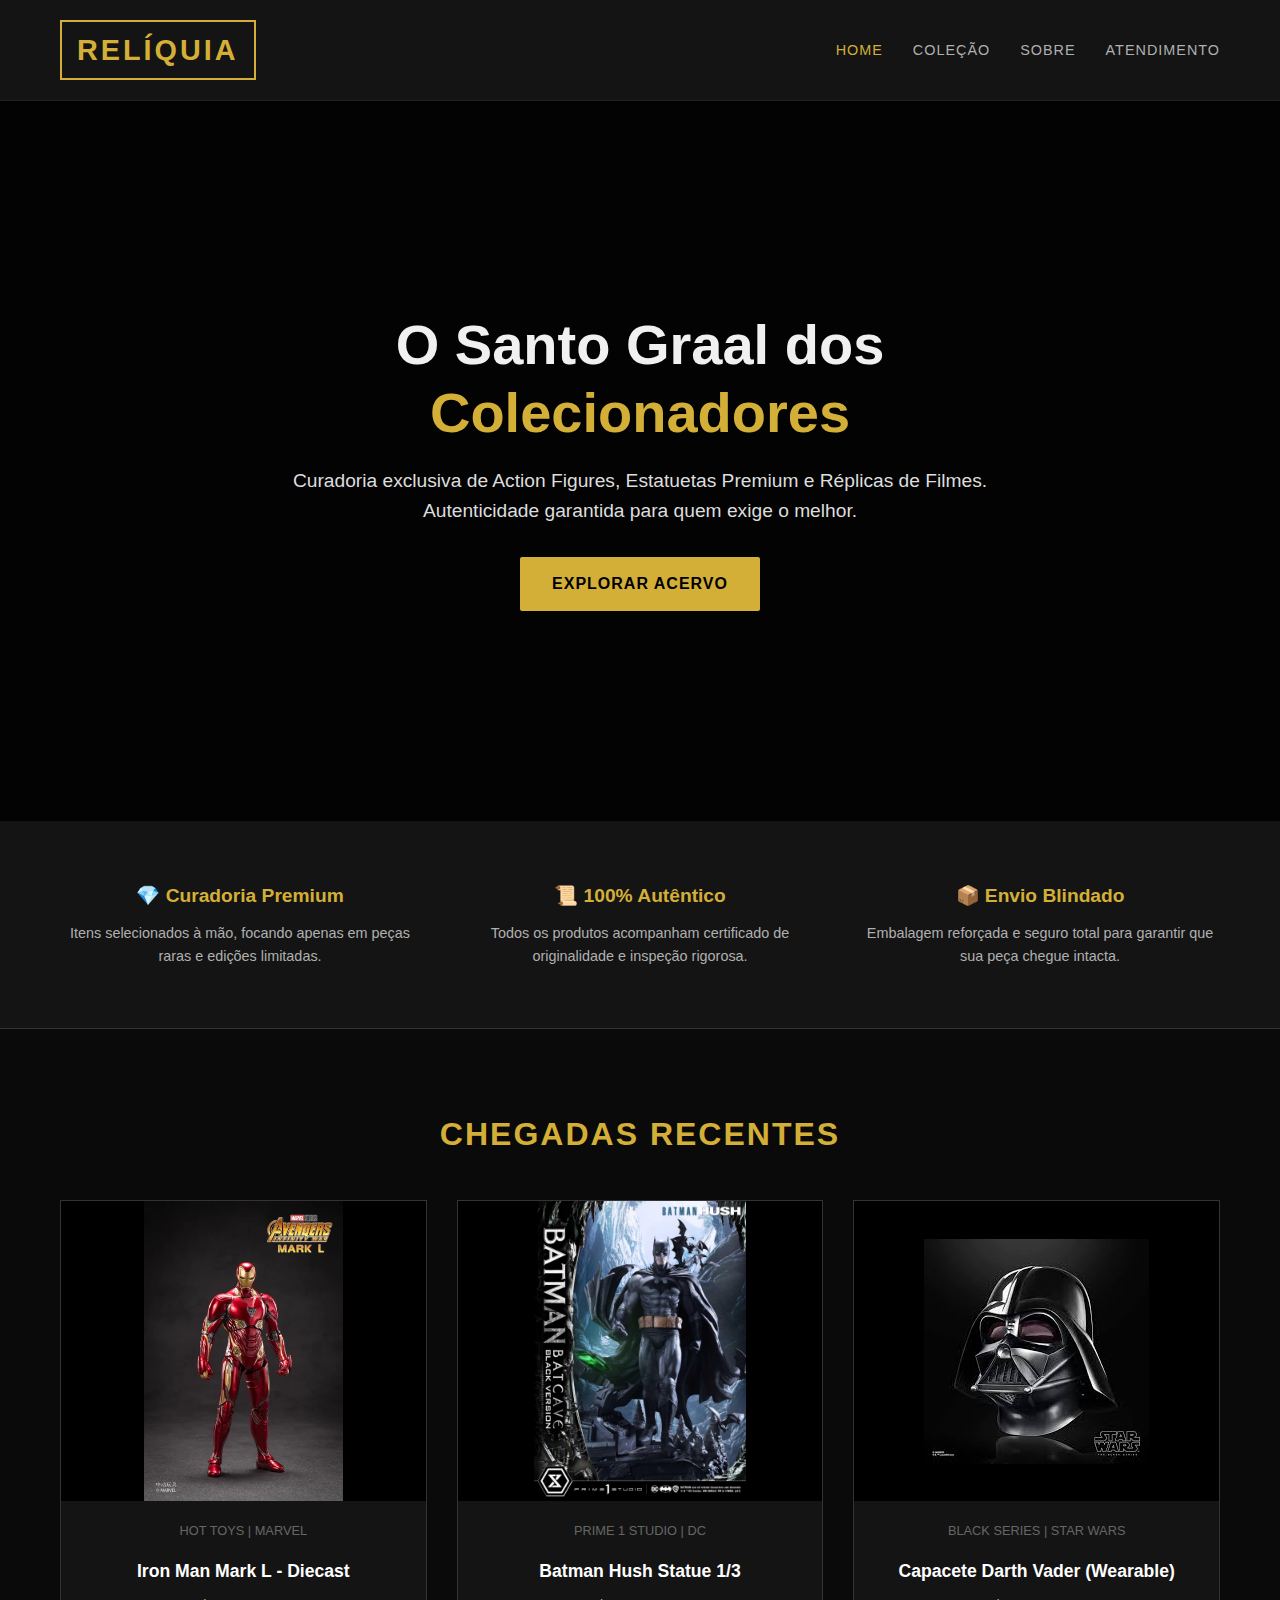
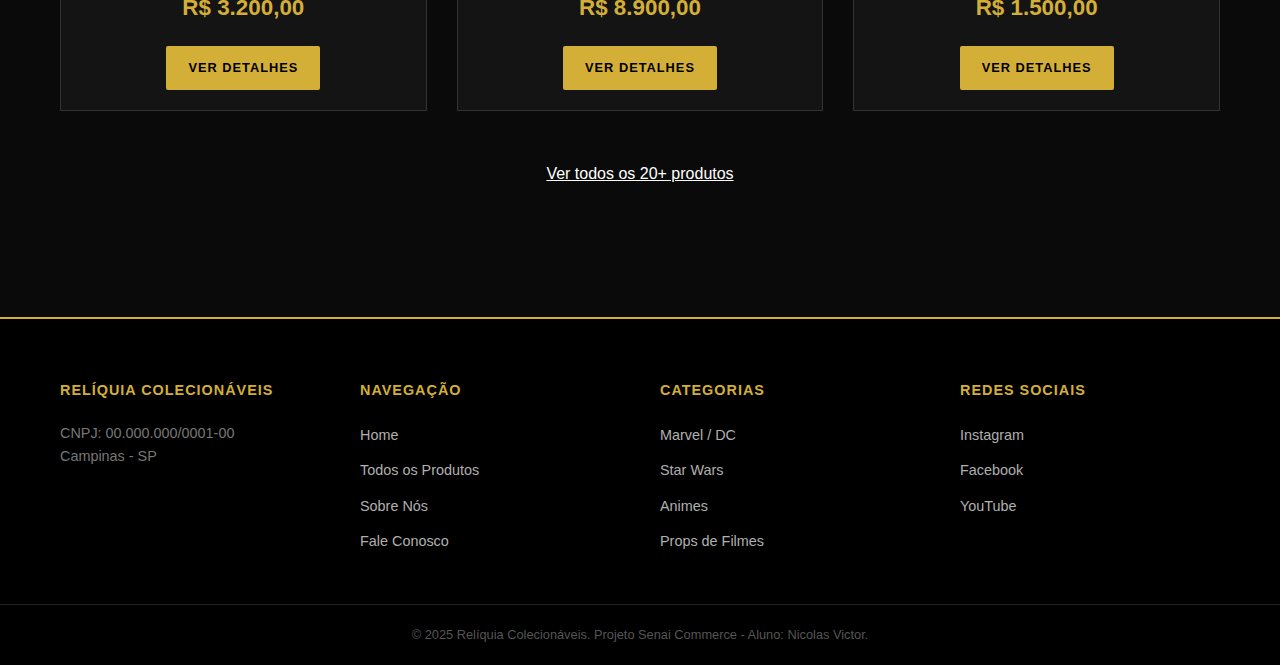
<file: index.html>
<!DOCTYPE html>
<html lang="pt-br">
<head>
    <meta charset="UTF-8">
    <meta name="viewport" content="width=device-width, initial-scale=1.0">
    <meta name="description" content="Relíquia Colecionáveis - A referência em itens raros.">
    <title>Home | Relíquia Colecionáveis</title>
    <link rel="shortcut icon" href="favicon/favicon.ico" type="image/x-icon">
    <link rel="stylesheet" href="style.css">
</head>
<body>
    <!-- Cabeçalho com Logo e Menu -->
    <header>
        <div class="container cabecalho-flex">
            <!-- Logo principal -->
            <a href="index.html" class="logo-site">RELÍQUIA</a>
            <nav role="navigation" aria-label="Menu Principal">
                <ul>
                    <!-- "ativo" destaca a página atual -->
                    <li><a href="index.html" class="ativo">Home</a></li>
                    <li><a href="produtos.html">Coleção</a></li>
                    <li><a href="sobre.html">Sobre</a></li>
                    <li><a href="contato.html">Atendimento</a></li>
                </ul>
            </nav>
        </div>
    </header>

    <main>
        <!-- Banner Principal -->
        <section class="banner-principal">
            <div class="container">
                <h1>O Santo Graal dos <br><span>Colecionadores</span></h1>
                <p>Curadoria exclusiva de Action Figures, Estatuetas Premium e Réplicas de Filmes. Autenticidade garantida para quem exige o melhor.</p>
                <!-- Botão que leva para a página de produtos -->
                <a href="produtos.html" class="botaozinho">Explorar Acervo</a>
            </div>
        </section>
        
        <!-- Seção de Diferenciais (Credibilidade) -->
        <section class="secao-diferenciais">
            <div class="container grid-vantagens">
                <article class="item-vantagem">
                    <h3>💎 Curadoria Premium</h3>
                    <p>Itens selecionados à mão, focando apenas em peças raras e edições limitadas.</p>
                </article>
                <article class="item-vantagem">
                    <h3>📜 100% Autêntico</h3>
                    <p>Todos os produtos acompanham certificado de originalidade e inspeção rigorosa.</p>
                </article>
                <article class="item-vantagem">
                    <h3>📦 Envio Blindado</h3>
                    <p>Embalagem reforçada e seguro total para garantir que sua peça chegue intacta.</p>
                </article>
            </div>
        </section>
        
        <!-- Vitrine de Destaques (3 produtos) -->
        <section class="vitrine-produtos">
            <div class="container">
                <h2 class="titulo-secao">Chegadas Recentes</h2>
                
                <div class="grid-produtos">
                    <!-- Produto 1 -->
                    <article class="cartaozinho">
                        <div class="moldura-img">
                            <img src="imagens/262500591_4653522794737935_1550938430568461141_n_90337c13-0ffe-43fa-aa54-3c0ad8f71fd6.webp" alt="Iron Man Mark L">
                        </div>
                        <div class="detalhes-card">
                            <span class="categoria-tag">Hot Toys | Marvel</span>
                            <h3>Iron Man Mark L - Diecast</h3>
                            <span class="precinho">R$ 3.200,00</span>
                            <a href="produto-detalhe.html" class="botaozinho" style="font-size: 0.8rem; padding: 10px 20px;">Ver Detalhes</a>
                        </div>
                    </article>

                    <!-- Produto 2 -->
                    <article class="cartaozinho">
                        <div class="moldura-img">
                             <img src="imagens/mmdcbh-05bl_a01-2_1.jpg" alt="Batman Hush Statue 1/3">
                        </div>
                        <div class="detalhes-card">
                            <span class="categoria-tag">Prime 1 Studio | DC</span>
                            <h3>Batman Hush Statue 1/3</h3>
                            <span class="precinho">R$ 8.900,00</span>
                            <a href="produto-detalhe.html" class="botaozinho" style="font-size: 0.8rem; padding: 10px 20px;">Ver Detalhes</a>
                        </div>
                    </article>

                    <!-- Produto 3 -->
                    <article class="cartaozinho">
                        <div class="moldura-img">
                             <img src="imagens/download.jfif" alt="Darth Vader Helmet">
                        </div>
                        <div class="detalhes-card">
                            <span class="categoria-tag">Black Series | Star Wars</span>
                            <h3>Capacete Darth Vader (Wearable)</h3>
                            <span class="precinho">R$ 1.500,00</span>
                            <a href="produto-detalhe.html" class="botaozinho" style="font-size: 0.8rem; padding: 10px 20px;">Ver Detalhes</a>
                        </div>
                    </article>
                </div>
                
                <!-- Link para ver mais produtos -->
                <div style="text-align: center; margin-top: 50px;">
                    <a href="produtos.html" style="color: #fff; text-decoration: underline;">Ver todos os 20+ produtos</a>
                </div>
            </div>
        </section>
    </main>
    
    <!-- Rodapé  -->
    <footer>
        <div class="container grid-rodape">
            <div class="coluna-rodape">
                <h4>Relíquia Colecionáveis</h4>
                <p style="color: #777; font-size: 0.9rem;">
                    CNPJ: 00.000.000/0001-00<br>Campinas - SP
                </p>
            </div>
            
            <div class="coluna-rodape">
                <h4>Navegação</h4>
                <ul>
                    <li><a href="index.html">Home</a></li>
                    <li><a href="produtos.html">Todos os Produtos</a></li>
                    <li><a href="sobre.html">Sobre Nós</a></li>
                    <li><a href="contato.html">Fale Conosco</a></li>
                </ul>
            </div>

            <div class="coluna-rodape">
                <h4>Categorias</h4>
                <ul>
                    <li><a href="#">Marvel / DC</a></li>
                    <li><a href="#">Star Wars</a></li>
                    <li><a href="#">Animes</a></li>
                    <li><a href="#">Props de Filmes</a></li>
                </ul>
            </div>

            <div class="coluna-rodape">
                <h4>Redes Sociais</h4>
                <ul>
                    <li><a href="#">Instagram</a></li>
                    <li><a href="#">Facebook</a></li>
                    <li><a href="#">YouTube</a></li>
                </ul>
            </div>
        </div>

        <!-- Copyright -->
        <div class="copy-final">
            <p>&copy; 2025 Relíquia Colecionáveis. Projeto Senai Commerce - Aluno: Nicolas Victor.</p>
        </div>
    </footer>

</body>
</html>
</file>
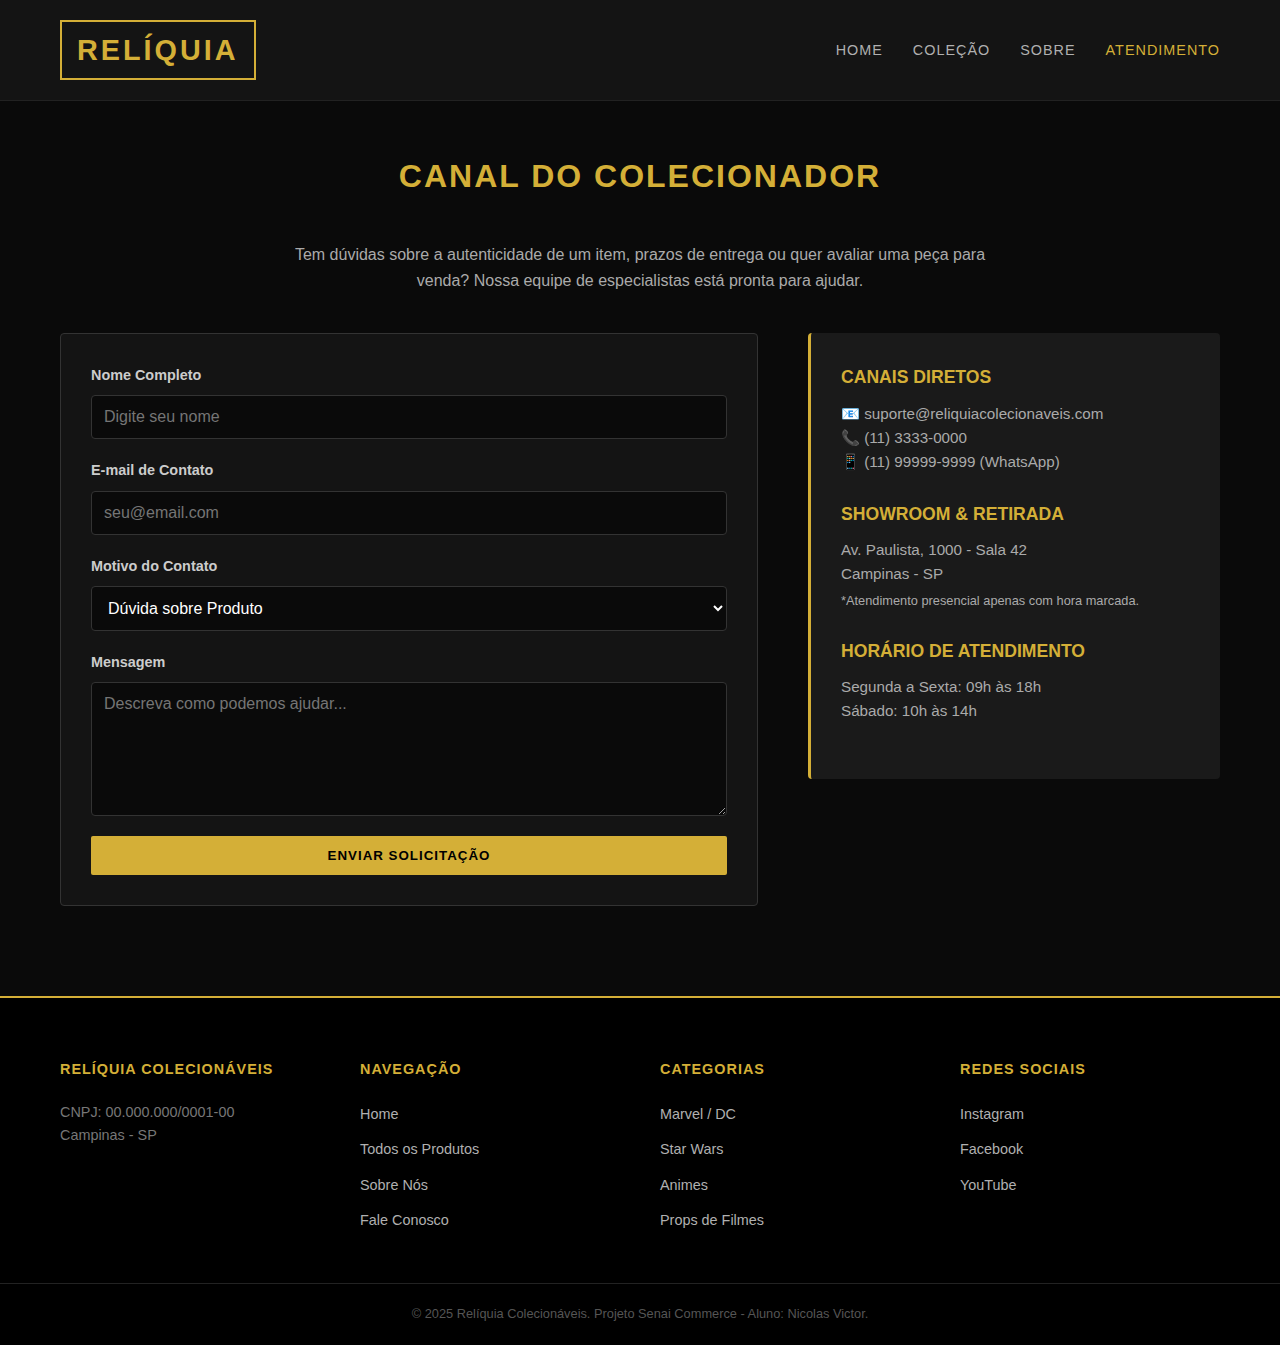
<file: contato.html>
<!DOCTYPE html>
<html lang="pt-br">
<head>
    <meta charset="UTF-8">
    <meta name="viewport" content="width=device-width, initial-scale=1.0">
    <meta name="description" content="Entre em contato com a Relíquia Colecionáveis.">
    <title>Atendimento | Relíquia Colecionáveis</title>
    <link rel="shortcut icon" href="favicon/favicon.ico" type="image/x-icon">
    <link rel="stylesheet" href="style.css">
</head>
<body>

    <header>
        <div class="container cabecalho-flex">
            <a href="index.html" class="logo-site">RELÍQUIA</a>
            <nav role="navigation" aria-label="Menu Principal">
                <ul>
                    <li><a href="index.html">Home</a></li>
                    <li><a href="produtos.html">Coleção</a></li>
                    <li><a href="sobre.html">Sobre</a></li>
                    <li><a href="contato.html" class="ativo">Atendimento</a></li>
                </ul>
            </nav>
        </div>
    </header>

    <main>
        <section class="container">
            <h1 class="titulo-secao" style="margin-top: 50px;">Canal do Colecionador</h1>
            <p style="text-align: center; color: #aaa; max-width: 700px; margin: 0 auto;">
                Tem dúvidas sobre a autenticidade de um item, prazos de entrega ou quer avaliar uma peça para venda? Nossa equipe de especialistas está pronta para ajudar.
            </p>

            <div class="layout-contato">
                 
                <!-- Coluna do Formulário de Contato -->
                <div class="area-form">
                <!-- Method="post" é usado para enviar dados de formulário -->
                    <form action="#" method="post" class="form-principal">
                        <!-- Campo Nome -->
                        <div class="campo-form">
                            <label for="nome">Nome Completo</label>
                            <input type="text" id="nome" name="nome" placeholder="Digite seu nome" required>
                        </div>
                        <!-- Campo Email -->
                        <div class="campo-form">
                            <label for="email">E-mail de Contato</label>
                            <input type="email" id="email" name="email" placeholder="seu@email.com" required>
                        </div>
                        <!-- Campo Seleção de Assunto -->
                        <div class="campo-form">
                            <label for="assunto">Motivo do Contato</label>
                            <select id="assunto" name="assunto">
                                <option value="duvida">Dúvida sobre Produto</option>
                                <option value="pedido">Status do Pedido</option>
                                <option value="venda">Quero Vender (Avaliação)</option>
                                <option value="outro">Outros Assuntos</option>
                            </select>
                        </div>
                        <!-- Campo Mensagem -->
                        <div class="campo-form">
                            <label for="mensagem">Mensagem</label>
                            <textarea id="mensagem" name="mensagem" rows="6" placeholder="Descreva como podemos ajudar..." required></textarea>
                        </div>
                        <!-- Botão de Enviar -->
                        <button type="submit" class="botaozinho" style="width: 100%; border: none;">Enviar Solicitação</button>
                    </form>
                </div>
                <!-- Barra Lateral com Informações de Contato -->
                <aside class="barra-lateral">
                    <div class="box-info">
                        <h3>Canais Diretos</h3>
                        <p>📧 suporte@reliquiacolecionaveis.com</p>
                        <p>📞 (11) 3333-0000</p>
                        <p>📱 (11) 99999-9999 (WhatsApp)</p>
                    </div>

                    <div class="box-info">
                        <h3>Showroom & Retirada</h3>
                        <p>Av. Paulista, 1000 - Sala 42<br>Campinas - SP</p>
                        <p style="font-size: 0.8rem; margin-top: 5px;">*Atendimento presencial apenas com hora marcada.</p>
                    </div>

                    <div class="box-info">
                        <h3>Horário de Atendimento</h3>
                        <p>Segunda a Sexta: 09h às 18h</p>
                        <p>Sábado: 10h às 14h</p>
                    </div>
                </aside>

            </div>
        </section>
    </main>

    <footer>
        <div class="container grid-rodape">
            <div class="coluna-rodape">
                <h4>Relíquia Colecionáveis</h4>
                <p style="color: #777; font-size: 0.9rem;">
                    CNPJ: 00.000.000/0001-00<br>Campinas - SP
                </p>
            </div>
            
            <div class="coluna-rodape">
                <h4>Navegação</h4>
                <ul>
                    <li><a href="index.html">Home</a></li>
                    <li><a href="produtos.html">Todos os Produtos</a></li>
                    <li><a href="sobre.html">Sobre Nós</a></li>
                    <li><a href="contato.html">Fale Conosco</a></li>
                </ul>
            </div>

            <div class="coluna-rodape">
                <h4>Categorias</h4>
                <ul>
                    <li><a href="#">Marvel / DC</a></li>
                    <li><a href="#">Star Wars</a></li>
                    <li><a href="#">Animes</a></li>
                    <li><a href="#">Props de Filmes</a></li>
                </ul>
            </div>

            <div class="coluna-rodape">
                <h4>Redes Sociais</h4>
                <ul>
                    <li><a href="#">Instagram</a></li>
                    <li><a href="#">Facebook</a></li>
                    <li><a href="#">YouTube</a></li>
                </ul>
            </div>
        </div>

        <div class="copy-final">
            <p>&copy; 2025 Relíquia Colecionáveis. Projeto Senai Commerce - Aluno: Nicolas Victor.</p>
        </div>
    </footer>

</body>
</html>
</file>
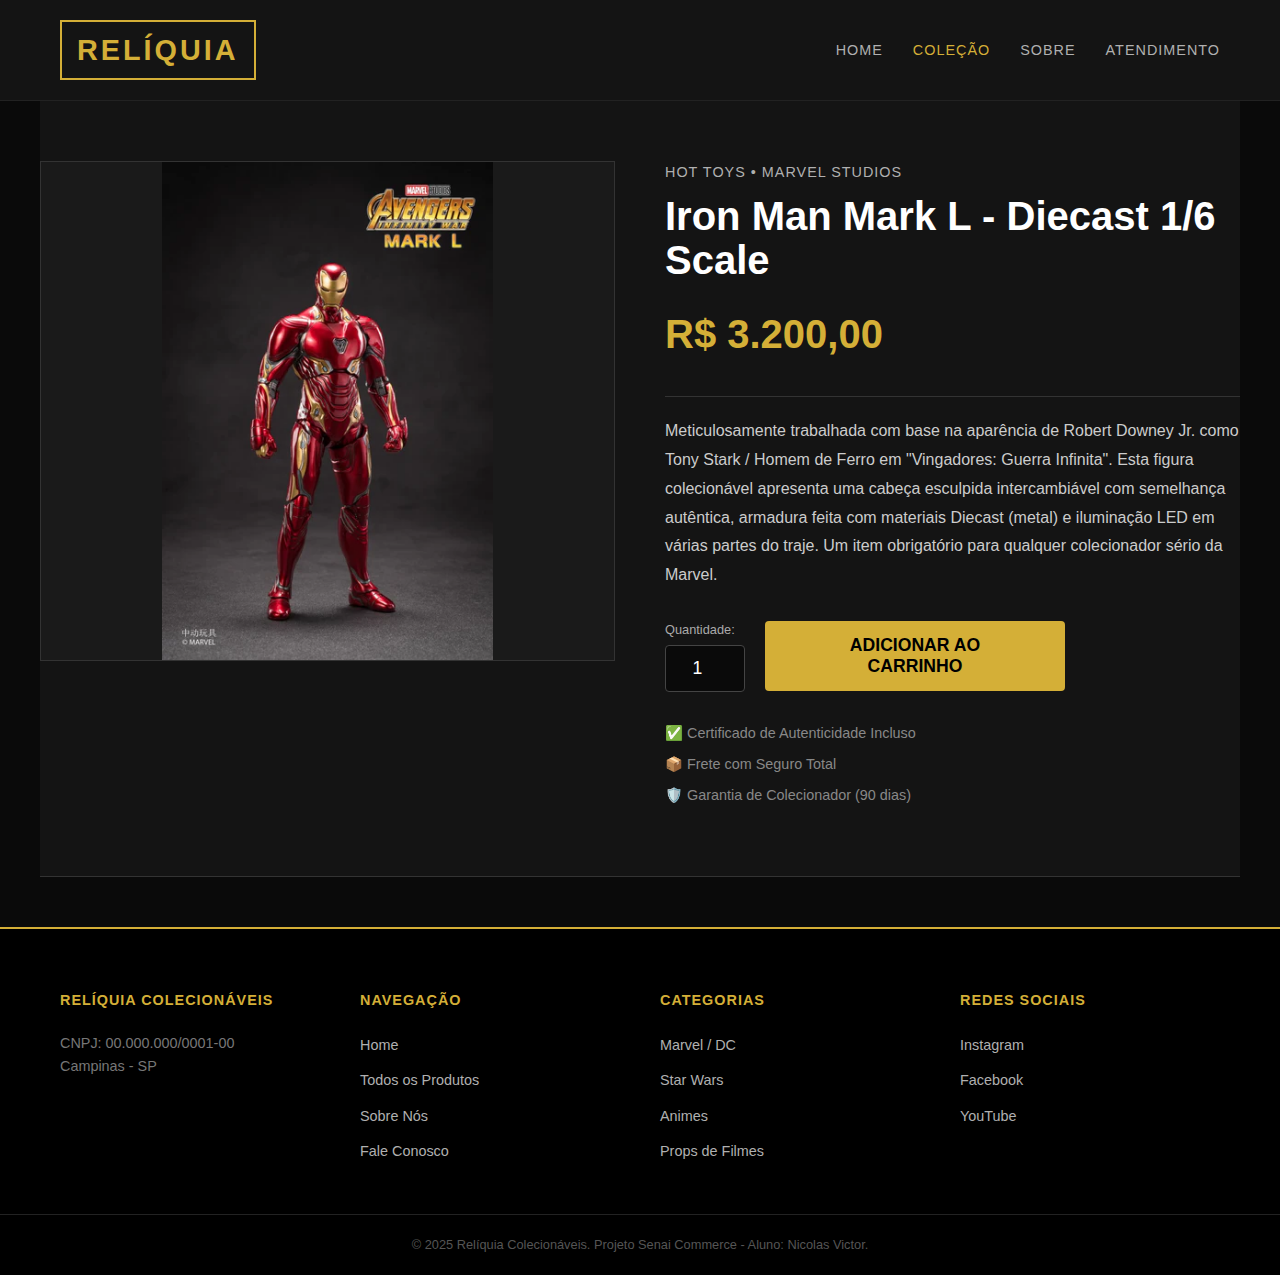
<file: produto-detalhe.html>
<!DOCTYPE html>
<html lang="pt-br">
<head>
    <meta charset="UTF-8">
    <meta name="viewport" content="width=device-width, initial-scale=1.0">
    <meta name="description" content="Detalhes do produto Iron Man Mark L - Relíquia Colecionáveis.">
    <title>Iron Man Mark L 1/6 | Relíquia Colecionáveis</title>
    <link rel="shortcut icon" href="favicon/favicon.ico" type="image/x-icon">
    <link rel="stylesheet" href="style.css">
</head>
<body>

    <header>
        <div class="container cabecalho-flex">
            <a href="index.html" class="logo-site">RELÍQUIA</a>
            <nav role="navigation" aria-label="Menu Principal">
                <ul>
                    <li><a href="index.html">Home</a></li>
                    <li><a href="produtos.html" class="ativo">Coleção</a></li>
                    <li><a href="sobre.html">Sobre</a></li>
                    <li><a href="contato.html">Atendimento</a></li>
                </ul>
            </nav>
        </div>
    </header>

    <main>
        <section class="container container-detalhe">
            <!-- Coluna da Esquerda: Foto Grande -->
            <div class="col-esquerda">
                <div class="moldura-grande">
                    <!-- object-fit:contain garante que a foto apareça inteira -->
                   <img src="imagens/262500591_4653522794737935_1550938430568461141_n_90337c13-0ffe-43fa-aa54-3c0ad8f71fd6.webp" alt="Iron Man Mark L">
                </div>
            </div>
            <!-- Coluna da Direita: Informações e Compra -->
            <div class="col-direita">
            <!-- Informações do produto -->
                <span class="marca-tag">Hot Toys &bull; Marvel Studios</span>
                <h1 class="nome-produto">Iron Man Mark L - Diecast 1/6 Scale</h1>
                
                <span class="preco-grande">R$ 3.200,00</span>

                <p class="desc-produto">
                    Meticulosamente trabalhada com base na aparência de Robert Downey Jr. como Tony Stark / Homem de Ferro em "Vingadores: Guerra Infinita". Esta figura colecionável apresenta uma cabeça esculpida intercambiável com semelhança autêntica, armadura feita com materiais Diecast (metal) e iluminação LED em várias partes do traje. Um item obrigatório para qualquer colecionador sério da Marvel.
                </p>
                <!-- Formulário de Compra (Requisito: Seletor de Quantidade) -->
                <form action="#" method="post">
                    <div class="box-compra">
                        <div class="grupo-qtd">
                            <label for="quantidade" class="texto-qtd">Quantidade:</label>
                            <input type="number" id="quantidade" name="quantidade" class="input-qtd" value="1" min="1" max="5">
                        </div>
                        
                        <button type="submit" class="botao-comprar">Adicionar ao Carrinho</button>
                    </div>
                </form>
             <!-- Informações extras de confiança -->   
                <ul class="lista-beneficios">
                    <li>✅ Certificado de Autenticidade Incluso</li>
                    <li>📦 Frete com Seguro Total</li>
                    <li>🛡️ Garantia de Colecionador (90 dias)</li>
                </ul>
            </div>

        </section>
    </main>
    <!-- Rodapé -->
    <footer>
        <div class="container grid-rodape">
            <div class="coluna-rodape">
                <h4>Relíquia Colecionáveis</h4>
                <p style="color: #777; font-size: 0.9rem;">
                    CNPJ: 00.000.000/0001-00<br>Campinas - SP
                </p>
            </div>
            
            <div class="coluna-rodape">
                <h4>Navegação</h4>
                <ul>
                    <li><a href="index.html">Home</a></li>
                    <li><a href="produtos.html">Todos os Produtos</a></li>
                    <li><a href="sobre.html">Sobre Nós</a></li>
                    <li><a href="contato.html">Fale Conosco</a></li>
                </ul>
            </div>

            <div class="coluna-rodape">
                <h4>Categorias</h4>
                <ul>
                    <li><a href="#">Marvel / DC</a></li>
                    <li><a href="#">Star Wars</a></li>
                    <li><a href="#">Animes</a></li>
                    <li><a href="#">Props de Filmes</a></li>
                </ul>
            </div>

            <div class="coluna-rodape">
                <h4>Redes Sociais</h4>
                <ul>
                    <li><a href="#">Instagram</a></li>
                    <li><a href="#">Facebook</a></li>
                    <li><a href="#">YouTube</a></li>
                </ul>
            </div>
        </div>

        <div class="copy-final">
            <p>&copy; 2025 Relíquia Colecionáveis. Projeto Senai Commerce - Aluno: Nicolas Victor.</p>
        </div>
    </footer>

</body>
</html>
</file>
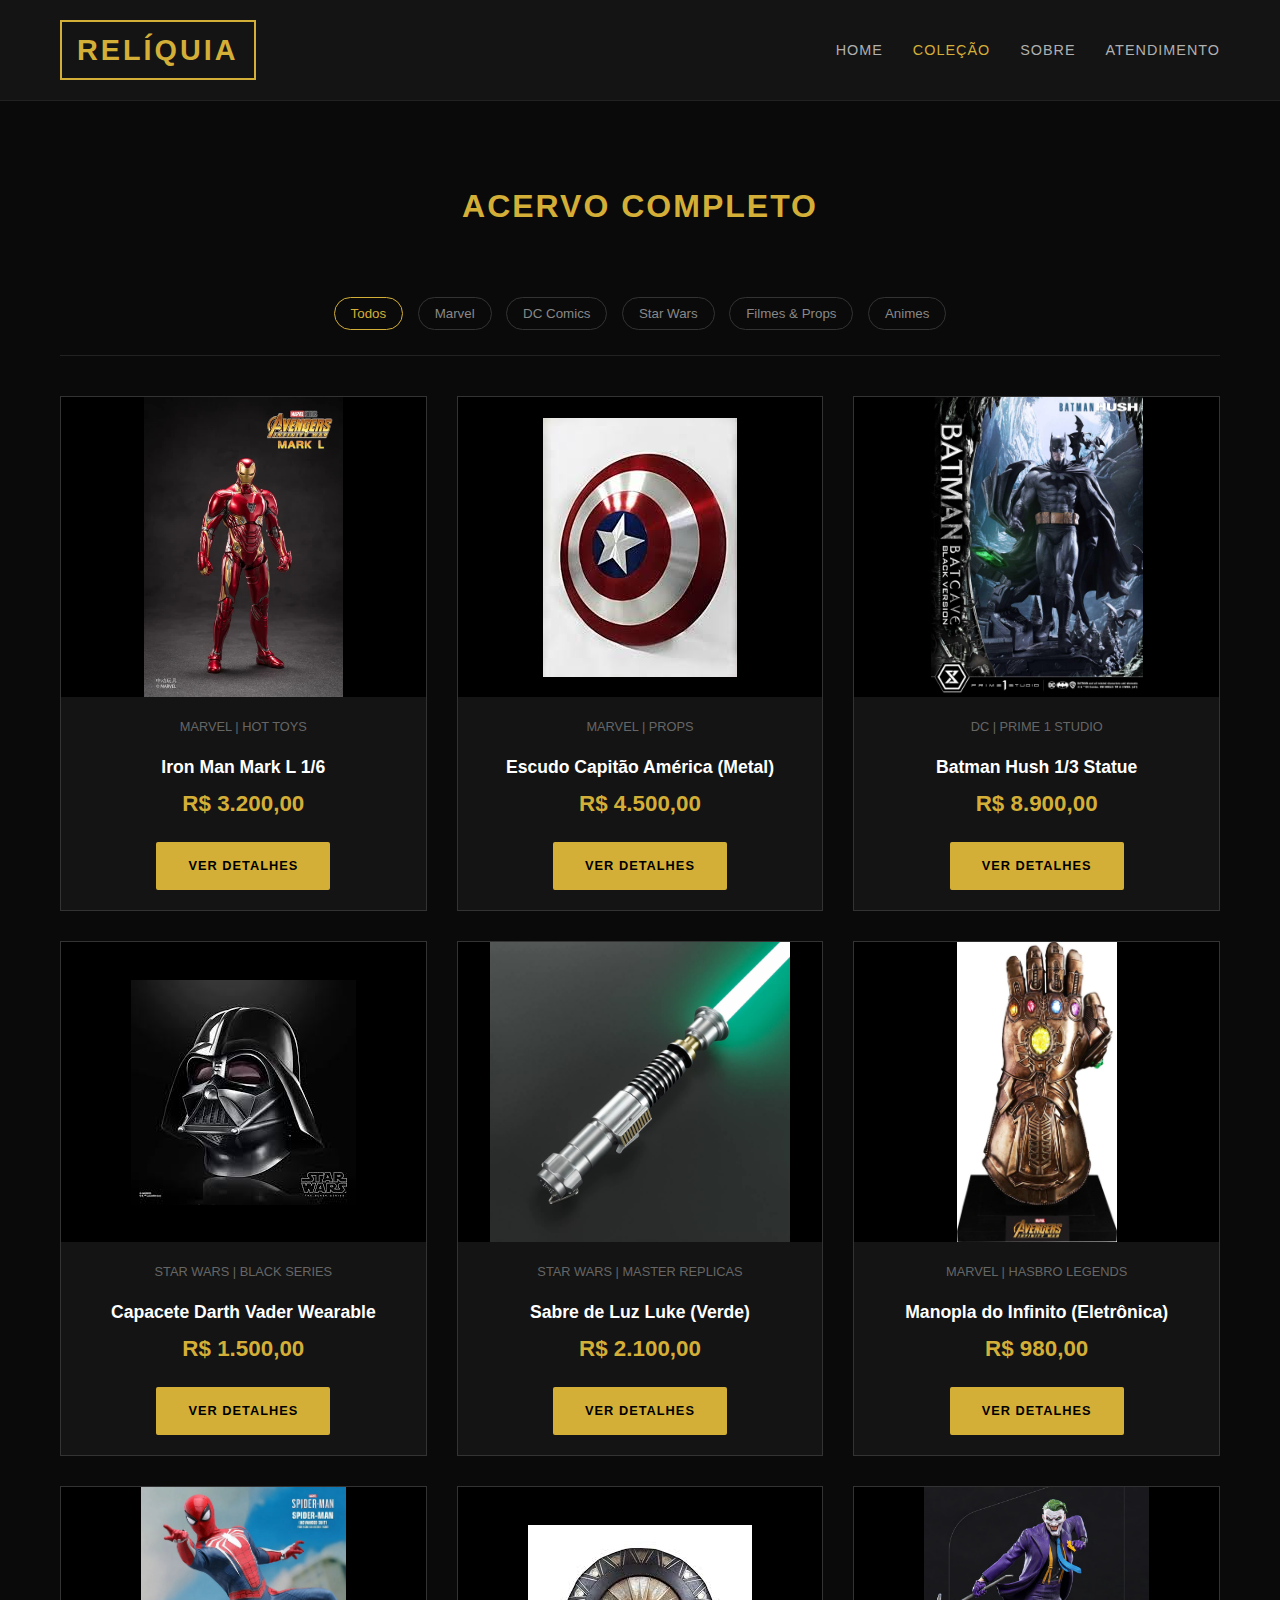
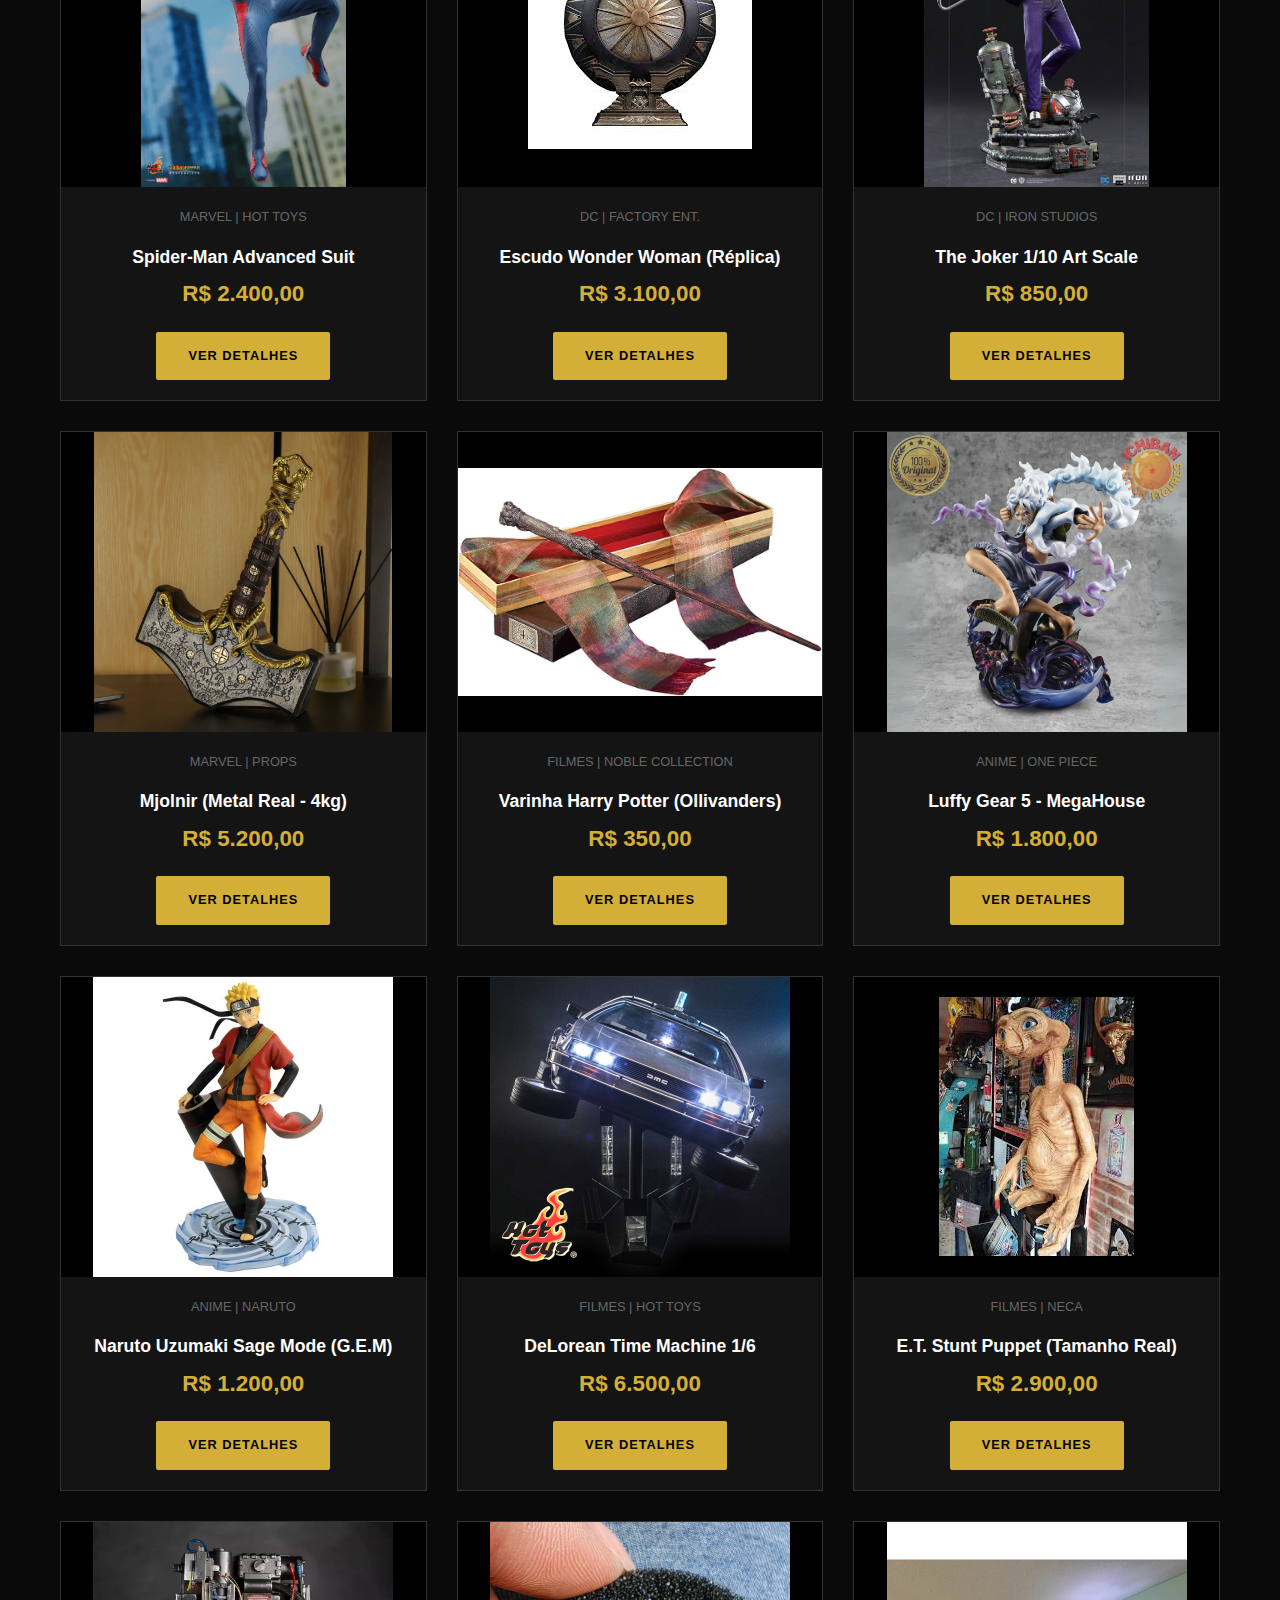
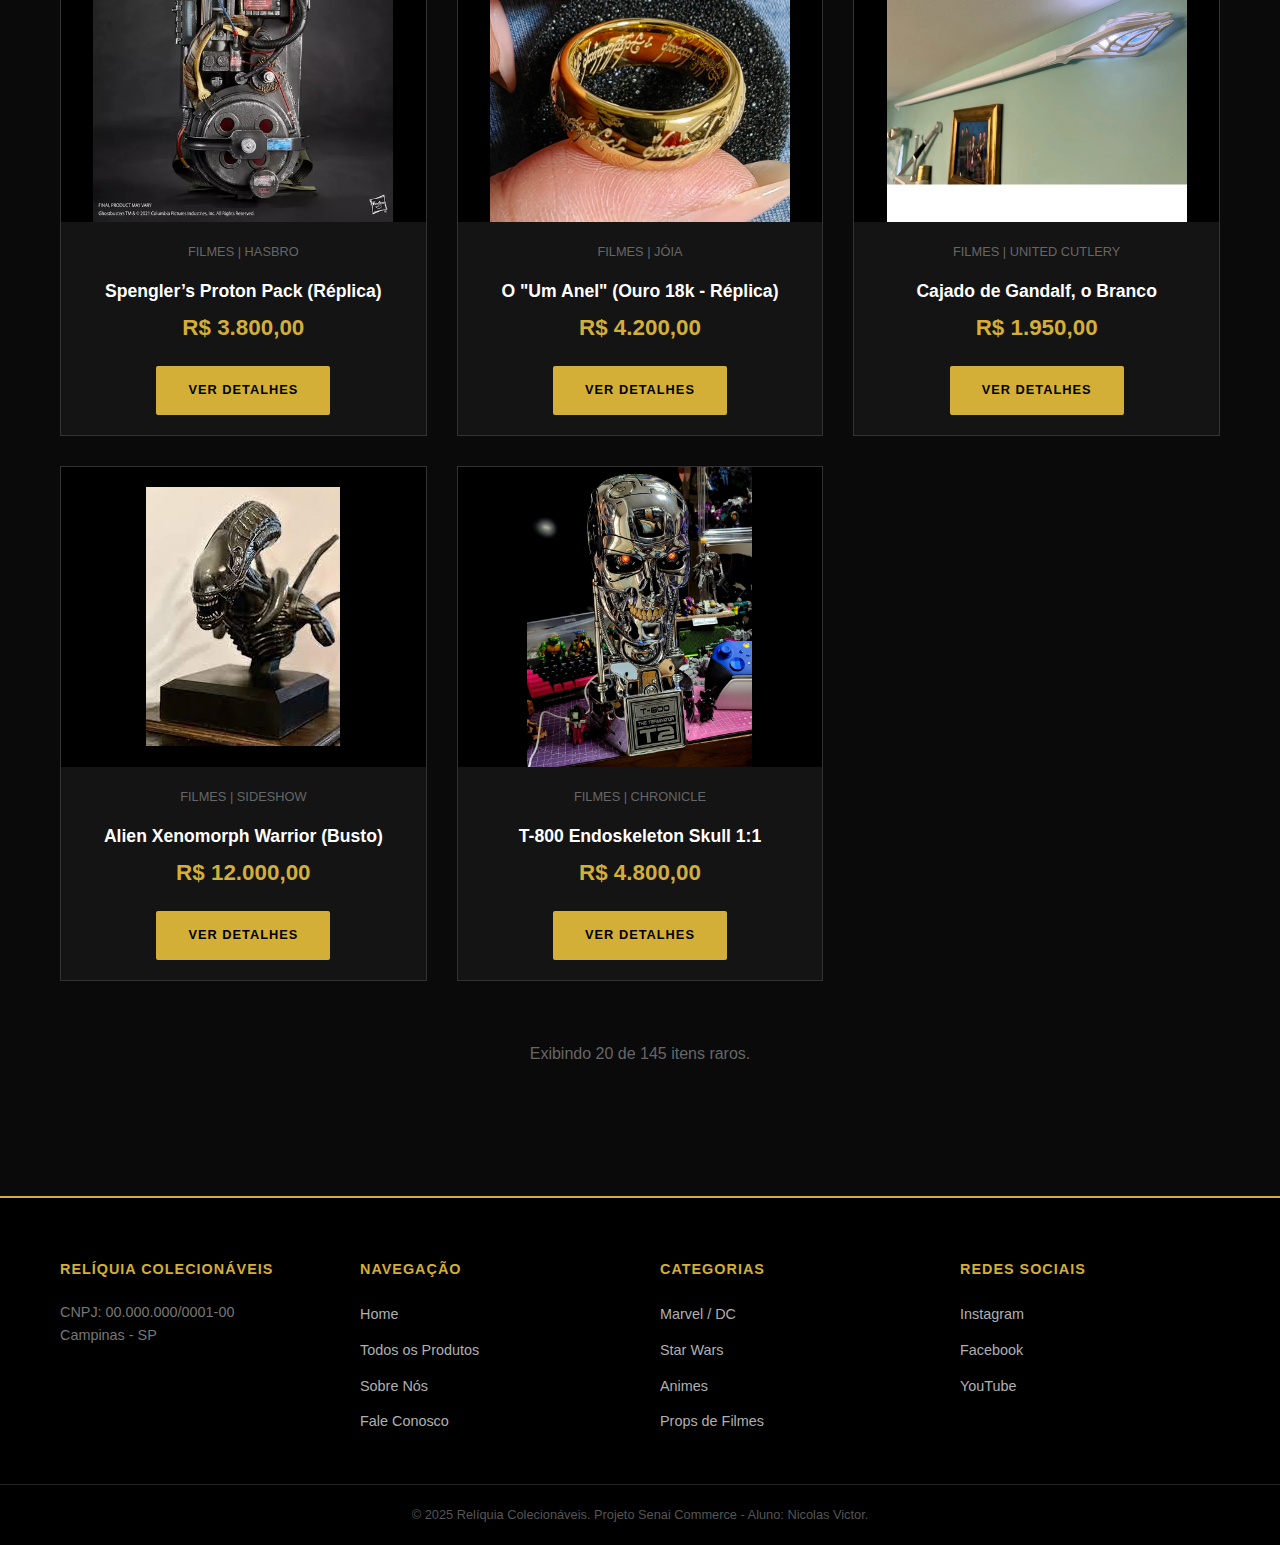
<file: produtos.html>
<!DOCTYPE html>
<html lang="pt-br">
<head>
    <meta charset="UTF-8">
    <meta name="viewport" content="width=device-width, initial-scale=1.0">
    <meta name="description" content="Catálogo completo de colecionáveis - Relíquia.">
    <title>Coleção Completa | Relíquia Colecionáveis</title>
    <link rel="shortcut icon" href="favicon/favicon.ico" type="image/x-icon">
    <link rel="stylesheet" href="style.css">
</head>
<body>

    <header>
        <div class="container cabecalho-flex">
            <a href="index.html" class="logo-site">RELÍQUIA</a>
            <nav role="navigation" aria-label="Menu Principal">
                <ul>
                    <li><a href="index.html">Home</a></li>
                    <!-- Página atual marcada como "ativo" -->
                    <li><a href="produtos.html" class="ativo">Coleção</a></li>
                    <li><a href="sobre.html">Sobre</a></li>
                    <li><a href="contato.html">Atendimento</a></li>
                </ul>
            </nav>
        </div>
    </header>

    <main>
        <section class="vitrine-produtos">
            <div class="container">
                <h1 class="titulo-secao">Acervo Completo</h1>
                
                <!-- Filtros para ajudar o usuário a achar o produto(não funciona) -->
                <div class="area-filtros">
                    <button class="btn-filtro ativo">Todos</button>
                    <button class="btn-filtro">Marvel</button>
                    <button class="btn-filtro">DC Comics</button>
                    <button class="btn-filtro">Star Wars</button>
                    <button class="btn-filtro">Filmes & Props</button>
                    <button class="btn-filtro">Animes</button>
                </div>

                <!-- Grid com todos os produtos -->
                <div class="grid-produtos">

                    <!-- Produto 1 -->
                    <article class="cartaozinho">
                        <div class="moldura-img">
                            <img src="imagens/262500591_4653522794737935_1550938430568461141_n_90337c13-0ffe-43fa-aa54-3c0ad8f71fd6.webp" alt="Iron Man Mark L 1/6">
                        </div>
                        <div class="detalhes-card">
                            <span class="categoria-tag">Marvel | Hot Toys</span>
                            <h3>Iron Man Mark L 1/6</h3>
                            <span class="precinho">R$ 3.200,00</span>
                            <a href="produto-detalhe.html" class="botaozinho" style="font-size: 0.8rem;">Ver Detalhes</a>
                        </div>
                    </article>

                    <!-- Produto 2 -->
                    <article class="cartaozinho">
                        <div class="moldura-img">
                            <img src="imagens/capitao america.jfif" alt="Escudo Capitão América">
                        </div>
                        <div class="detalhes-card">
                            <span class="categoria-tag">Marvel | Props</span>
                            <h3>Escudo Capitão América (Metal)</h3>
                            <span class="precinho">R$ 4.500,00</span>
                            <a href="produto-detalhe.html" class="botaozinho" style="font-size: 0.8rem;">Ver Detalhes</a>
                        </div>
                    </article>

                    <!-- Produto 3 -->
                    <article class="cartaozinho">
                        <div class="moldura-img">
                            <img src="imagens/mmdcbh-05bl_a01-2_1.jpg" alt="Batman Hush 1/3 Statue">
                        </div>
                        <div class="detalhes-card">
                            <span class="categoria-tag">DC | Prime 1 Studio</span>
                            <h3>Batman Hush 1/3 Statue</h3>
                            <span class="precinho">R$ 8.900,00</span>
                            <a href="produto-detalhe.html" class="botaozinho" style="font-size: 0.8rem;">Ver Detalhes</a>
                        </div>
                    </article>

                    <!-- Produto 4 -->
                    <article class="cartaozinho">
                        <div class="moldura-img">
                            <img src="imagens/download.jfif" alt="Darth Vader Wearable">
                        </div>
                        <div class="detalhes-card">
                            <span class="categoria-tag">Star Wars | Black Series</span>
                            <h3>Capacete Darth Vader Wearable</h3>
                            <span class="precinho">R$ 1.500,00</span>
                            <a href="produto-detalhe.html" class="botaozinho" style="font-size: 0.8rem;">Ver Detalhes</a>
                        </div>
                    </article>

                    <!-- Produto 5 -->
                    <article class="cartaozinho">
                        <div class="moldura-img">
                            <img src="imagens/sabre.avif" alt="Sabre de Luz Luke">
                        </div>
                        <div class="detalhes-card">
                            <span class="categoria-tag">Star Wars | Master Replicas</span>
                            <h3>Sabre de Luz Luke (Verde)</h3>
                            <span class="precinho">R$ 2.100,00</span>
                            <a href="produto-detalhe.html" class="botaozinho" style="font-size: 0.8rem;">Ver Detalhes</a>
                        </div>
                    </article>

                    <!-- Produto 6 -->
                    <article class="cartaozinho">
                        <div class="moldura-img">
                            <img src="imagens/Manopla do Infinito (Eletrônica).webp" alt="Manopla do Infinito">
                        </div>
                        <div class="detalhes-card">
                            <span class="categoria-tag">Marvel | Hasbro Legends</span>
                            <h3>Manopla do Infinito (Eletrônica)</h3>
                            <span class="precinho">R$ 980,00</span>
                            <a href="produto-detalhe.html" class="botaozinho" style="font-size: 0.8rem;">Ver Detalhes</a>
                        </div>
                    </article>

                    <!-- Produto 7 -->
                    <article class="cartaozinho">
                        <div class="moldura-img">
                            <img src="imagens/Spider-Man Advanced Suit.webp" alt="Spider-Man PS4 Hot Toys">
                        </div>
                        <div class="detalhes-card">
                            <span class="categoria-tag">Marvel | Hot Toys</span>
                            <h3>Spider-Man Advanced Suit</h3>
                            <span class="precinho">R$ 2.400,00</span>
                            <a href="produto-detalhe.html" class="botaozinho" style="font-size: 0.8rem;">Ver Detalhes</a>
                        </div>
                    </article>

                    <!-- Produto 8 -->
                    <article class="cartaozinho">
                        <div class="moldura-img">
                            <img src="imagens/Escudo Wonder Woman (Réplica).jfif" alt="Escudo Wonder Woman (Réplica)">
                        </div>
                        <div class="detalhes-card">
                            <span class="categoria-tag">DC | Factory Ent.</span>
                            <h3>Escudo Wonder Woman (Réplica)</h3>
                            <span class="precinho">R$ 3.100,00</span>
                            <a href="produto-detalhe.html" class="botaozinho" style="font-size: 0.8rem;">Ver Detalhes</a>
                        </div>
                    </article>

                    <!-- Produto 9 -->
                    <article class="cartaozinho">
                        <div class="moldura-img">
                            <img src="imagens/jokde.avif" alt="The Joker 1/10">
                        </div>
                        <div class="detalhes-card">
                            <span class="categoria-tag">DC | Iron Studios</span>
                            <h3>The Joker 1/10 Art Scale</h3>
                            <span class="precinho">R$ 850,00</span>
                            <a href="produto-detalhe.html" class="botaozinho" style="font-size: 0.8rem;">Ver Detalhes</a>
                        </div>
                    </article>

                    <!-- Produto 10 -->
                    <article class="cartaozinho">
                        <div class="moldura-img">
                            <img src="imagens/Mjolnir (Metal Real - 4kg).avif" alt="Mjolnir">
                        </div>
                        <div class="detalhes-card">
                            <span class="categoria-tag">Marvel | Props</span>
                            <h3>Mjolnir (Metal Real - 4kg)</h3>
                            <span class="precinho">R$ 5.200,00</span>
                            <a href="produto-detalhe.html" class="botaozinho" style="font-size: 0.8rem;">Ver Detalhes</a>
                        </div>
                    </article>

                    <!-- Produto 11 -->
                    <article class="cartaozinho">
                        <div class="moldura-img">
                            <img src="imagens/Varinha Harry Potter (Ollivanders).jpg" alt="Varinha Harry Potter">
                        </div>
                        <div class="detalhes-card">
                            <span class="categoria-tag">Filmes | Noble Collection</span>
                            <h3>Varinha Harry Potter (Ollivanders)</h3>
                            <span class="precinho">R$ 350,00</span>
                            <a href="produto-detalhe.html" class="botaozinho" style="font-size: 0.8rem;">Ver Detalhes</a>
                        </div>
                    </article>

                    <!-- Produto 12 -->
                    <article class="cartaozinho">
                        <div class="moldura-img">
                            <img src="imagens/Luffy Gear 5 - MegaHouse.webp" alt="Luffy Gear 5">
                        </div>
                        <div class="detalhes-card">
                            <span class="categoria-tag">Anime | One Piece</span>
                            <h3>Luffy Gear 5 - MegaHouse</h3>
                            <span class="precinho">R$ 1.800,00</span>
                            <a href="produto-detalhe.html" class="botaozinho" style="font-size: 0.8rem;">Ver Detalhes</a>
                        </div>
                    </article>

                    <!-- Produto 13 -->
                    <article class="cartaozinho">
                        <div class="moldura-img">
                            <img src="imagens/Naruto Uzumaki Sage Mode (G.E.M).webp" alt="Naruto Sage Mode">
                        </div>
                        <div class="detalhes-card">
                            <span class="categoria-tag">Anime | Naruto</span>
                            <h3>Naruto Uzumaki Sage Mode (G.E.M)</h3>
                            <span class="precinho">R$ 1.200,00</span>
                            <a href="produto-detalhe.html" class="botaozinho" style="font-size: 0.8rem;">Ver Detalhes</a>
                        </div>
                    </article>

                    <!-- Produto 14 -->
                    <article class="cartaozinho">
                        <div class="moldura-img">
                            <img src="imagens/DeLorean.jpg" alt="DeLorean Time Machine">
                        </div>
                        <div class="detalhes-card">
                            <span class="categoria-tag">Filmes | Hot Toys</span>
                            <h3>DeLorean Time Machine 1/6</h3>
                            <span class="precinho">R$ 6.500,00</span>
                            <a href="produto-detalhe.html" class="botaozinho" style="font-size: 0.8rem;">Ver Detalhes</a>
                        </div>
                    </article>

                    <!-- Produto 15 -->
                    <article class="cartaozinho">
                        <div class="moldura-img">
                            <img src="imagens/E.T. Stunt Puppet (Tamanho Real).jfif" alt="Boneco E.T. Tamanho Real">
                        </div>
                        <div class="detalhes-card">
                            <span class="categoria-tag">Filmes | NECA</span>
                            <h3>E.T. Stunt Puppet (Tamanho Real)</h3>
                            <span class="precinho">R$ 2.900,00</span>
                            <a href="produto-detalhe.html" class="botaozinho" style="font-size: 0.8rem;">Ver Detalhes</a>
                        </div>
                    </article>

                    <!-- Produto 16 -->
                    <article class="cartaozinho">
                        <div class="moldura-img">
                            <img src="imagens/Spengler’s Proton Pack (Réplica).webp" alt="Mochila Caça Fantasmas">
                        </div>
                        <div class="detalhes-card">
                            <span class="categoria-tag">Filmes | Hasbro</span>
                            <h3>Spengler’s Proton Pack (Réplica)</h3>
                            <span class="precinho">R$ 3.800,00</span>
                            <a href="produto-detalhe.html" class="botaozinho" style="font-size: 0.8rem;">Ver Detalhes</a>
                        </div>
                    </article>

                    <!-- Produto 17 -->
                    <article class="cartaozinho">
                        <div class="moldura-img">
                            <img src="imagens/um anel.webp" alt="O Um Anel - Ouro">
                        </div>
                        <div class="detalhes-card">
                            <span class="categoria-tag">Filmes | Jóia</span>
                            <h3>O "Um Anel" (Ouro 18k - Réplica)</h3>
                            <span class="precinho">R$ 4.200,00</span>
                            <a href="produto-detalhe.html" class="botaozinho" style="font-size: 0.8rem;">Ver Detalhes</a>
                        </div>
                    </article>

                    <!-- Produto 18 -->
                    <article class="cartaozinho">
                        <div class="moldura-img">
                            <img src="imagens/Cajado de Gandalf, o Branco.jfif" alt="Cajado Gandalf">
                        </div>
                        <div class="detalhes-card">
                            <span class="categoria-tag">Filmes | United Cutlery</span>
                            <h3>Cajado de Gandalf, o Branco</h3>
                            <span class="precinho">R$ 1.950,00</span>
                            <a href="produto-detalhe.html" class="botaozinho" style="font-size: 0.8rem;">Ver Detalhes</a>
                        </div>
                    </article>

                    <!-- Produto 19 -->
                    <article class="cartaozinho">
                        <div class="moldura-img">
                            <img src="imagens/Alien Xenomorph Warrior (Busto).jfif" alt="Busto Alien">
                        </div>
                        <div class="detalhes-card">
                            <span class="categoria-tag">Filmes | Sideshow</span>
                            <h3>Alien Xenomorph Warrior (Busto)</h3>
                            <span class="precinho">R$ 12.000,00</span>
                            <a href="produto-detalhe.html" class="botaozinho" style="font-size: 0.8rem;">Ver Detalhes</a>
                        </div>
                    </article>

                    <!-- Produto 20 -->
                    <article class="cartaozinho">
                        <div class="moldura-img">
                            <img src="imagens/Skull.jpg" alt="rânio T-800 Terminator">
                        </div>
                        <div class="detalhes-card">
                            <span class="categoria-tag">Filmes | Chronicle</span>
                            <h3>T-800 Endoskeleton Skull 1:1</h3>
                            <span class="precinho">R$ 4.800,00</span>
                            <a href="produto-detalhe.html" class="botaozinho" style="font-size: 0.8rem;">Ver Detalhes</a>
                        </div>
                    </article>
                </div>
                
                <div style="text-align: center; margin-top: 60px; color: #666;">
                    <p>Exibindo 20 de 145 itens raros.</p>
                </div>
            </div>
        </section>
    </main>

    <footer>
        <div class="container grid-rodape">
            <div class="coluna-rodape">
                <h4>Relíquia Colecionáveis</h4>
                <p style="color: #777; font-size: 0.9rem;">
                    CNPJ: 00.000.000/0001-00<br>Campinas - SP
                </p>
            </div>
            
            <div class="coluna-rodape">
                <h4>Navegação</h4>
                <ul>
                    <li><a href="index.html">Home</a></li>
                    <li><a href="produtos.html">Todos os Produtos</a></li>
                    <li><a href="sobre.html">Sobre Nós</a></li>
                    <li><a href="contato.html">Fale Conosco</a></li>
                </ul>
            </div>

            <div class="coluna-rodape">
                <h4>Categorias</h4>
                <ul>
                    <li><a href="#">Marvel / DC</a></li>
                    <li><a href="#">Star Wars</a></li>
                    <li><a href="#">Animes</a></li>
                    <li><a href="#">Props de Filmes</a></li>
                </ul>
            </div>

            <div class="coluna-rodape">
                <h4>Redes Sociais</h4>
                <ul>
                    <li><a href="#">Instagram</a></li>
                    <li><a href="#">Facebook</a></li>
                    <li><a href="#">YouTube</a></li>
                </ul>
            </div>
        </div>

        <div class="copy-final">
            <p>&copy; 2025 Relíquia Colecionáveis. Projeto Senai Commerce - Aluno: Nicolas Victor.</p>
        </div>
    </footer>

</body>
</html>
</file>
<file: style.css>
/* --- VARIAVEIS E RESET --- */
/* :root guarda valores reutilizáveis para facilitar a manutenção */
:root {
    --cor-fundo: #0a0a0a;       /* Fundo preto para destaque */
    --cor-secundaria: #141414;  /* Cinza escuro para contraste */
    --cor-texto: #f0f0f0;       /* Texto claro para leitura */
    --cor-texto-suave: #b0b0b0; /* Texto secundário */
    --cor-destaque: #d4af37;    /* Dourado para ações importantes */
    --cor-borda: #333;          /* Bordas sutis */
    --fonte-principal: 'Helvetica Neue', Helvetica, Arial, sans-serif; /* Fonte legível */
}

/* Zera margens e preenchimentos padrão de todos os elementos */
* { margin: 0; padding: 0; box-sizing: border-box; }

/* Configurações básicas do corpo do site */
body { 
    font-family: var(--fonte-principal); 
    background-color: var(--cor-fundo); 
    color: var(--cor-texto); 
    line-height: 1.6; /* Espaçamento entre linhas de texto */
}

/* Remove sublinhado de links  */
a { text-decoration: none; color: inherit; transition: 0.3s; }
ul { list-style: none; } /* Remove marcadores de listas */
img { max-width: 100%; display: block; } /* Imagens responsivas */

/* --- CLASSES GERAIS  --- */
/* Centraliza conteúdo e define largura máxima */
.container { max-width: 1200px; margin: 0 auto; padding: 0 20px; }

/* Estilo padrão de botões */
.botaozinho { 
    display: inline-block; 
    background-color: var(--cor-destaque); 
    color: #000; 
    padding: 12px 30px; 
    font-weight: bold; 
    text-transform: uppercase; 
    letter-spacing: 1px; 
    border: 2px solid var(--cor-destaque); 
    border-radius: 2px; 
    cursor: pointer; 
}
/* Efeito visual ao passar o mouse */
.botaozinho:hover { background-color: transparent; color: var(--cor-destaque); }

/* Títulos de seções centralizados e estilizados */
.titulo-secao { 
    text-align: center; 
    font-size: 2rem; 
    margin-bottom: 40px; 
    color: var(--cor-destaque); 
    text-transform: uppercase; 
    letter-spacing: 2px; 
}

/* --- CABEÇALHO --- */
/* Fixo no topo e com fundo escuro */
header { background-color: var(--cor-secundaria); border-bottom: 1px solid #222; padding: 20px 0; position: sticky; top: 0; z-index: 100; }
/* Flexbox para alinhar logo e menu horizontalmente */
.cabecalho-flex { display: flex; justify-content: space-between; align-items: center; } 
/* Estilo do logo */
.logo-site { font-size: 1.8rem; font-weight: bold; color: var(--cor-destaque); border: 2px solid var(--cor-destaque); padding: 5px 15px; letter-spacing: 3px; }
/* Flexbox para itens do menu */
nav ul { display: flex; gap: 30px; } 
/* Links do menu */
nav a { font-size: 0.9rem; text-transform: uppercase; letter-spacing: 1px; color: var(--cor-texto-suave); }
/* Destaque para link ativo ou hover */
nav a:hover, nav a.ativo { color: var(--cor-destaque); } 

/* --- HOME: BANNER PRINCIPAL --- */
/* Banner ocupa 80% da altura da tela */
.banner-principal {
    height: 80vh; 
    /* Degradê escuro sobre a imagem para melhorar leitura */
    background: linear-gradient(rgba(0,0,0,0.7), rgba(0,0,0,0.7)), 
                url('https://jkshoppingdf.com.br/pycmokse/bfi_thumb/IMG_2563-7libqp4a48l7zppg2b3lfgq5xqdcx7hrrk6cc6oc33u.jpeg'); 
    background-size: cover;
    background-position: center;
    display: flex; align-items: center; justify-content: center; text-align: center; 
}
.banner-principal h1 { font-size: 3.5rem; margin-bottom: 20px; line-height: 1.2; }
.banner-principal span { color: var(--cor-destaque); } /* Palavra destacada */
.banner-principal p { font-size: 1.2rem; color: #ddd; margin-bottom: 30px; max-width: 700px; margin-left: auto; margin-right: auto; }

/* --- HOME: DIFERENCIAIS --- */
.secao-diferenciais { padding: 60px 0; background-color: var(--cor-secundaria); border-bottom: 1px solid var(--cor-borda); }
/* Grid responsivo para os itens */
.grid-vantagens { display: grid; grid-template-columns: repeat(auto-fit, minmax(250px, 1fr)); gap: 40px; text-align: center; } 
.item-vantagem h3 { color: var(--cor-destaque); margin-bottom: 10px; font-size: 1.2rem; }
.item-vantagem p { font-size: 0.9rem; color: var(--cor-texto-suave); }

/* --- VITRINE DE PRODUTOS --- */
.vitrine-produtos { padding: 80px 0; }
/* Grid de produtos que se adapta */
.grid-produtos { display: grid; grid-template-columns: repeat(auto-fit, minmax(300px, 1fr)); gap: 30px; } 

/* Card do produto com borda e efeito hover */
.cartaozinho { background-color: var(--cor-secundaria); border: 1px solid var(--cor-borda); transition: transform 0.3s, border-color 0.3s; }
.cartaozinho:hover { transform: translateY(-5px); border-color: var(--cor-destaque); } 

/* Container da imagem do produto */
.moldura-img { 
    width: 100%; 
    height: 300px; 
    background-color: #000; 
    overflow: hidden; 
    display: flex; align-items: center; justify-content: center; 
}
/* Ajuste da imagem dentro do container */
.moldura-img img { max-width: 100%; max-height: 100%; object-fit: contain; } 

/* Informações do card */
.detalhes-card { padding: 20px; text-align: center; }
.detalhes-card h3 { font-size: 1.1rem; margin-bottom: 5px; color: #fff; }
.categoria-tag { display: block; font-size: 0.8rem; color: #666; margin-bottom: 15px; text-transform: uppercase; }
.precinho { display: block; font-size: 1.4rem; color: var(--cor-destaque); font-weight: bold; margin-bottom: 20px; }

/* --- PÁGINA PRODUTOS: FILTROS --- */
.area-filtros { text-align: center; margin-bottom: 40px; padding: 20px; border-bottom: 1px solid #222; }
.btn-filtro { background: transparent; border: 1px solid #333; color: #888; padding: 8px 16px; margin: 5px; cursor: pointer; border-radius: 20px; transition: 0.3s; }
.btn-filtro:hover, .btn-filtro.ativo { border-color: var(--cor-destaque); color: var(--cor-destaque); }

/* --- PÁGINA DETALHE --- */
/* Layout flex para imagem e texto lado a lado */
.container-detalhe { display: flex; flex-wrap: wrap; gap: 50px; padding: 60px 0; background-color: var(--cor-secundaria); border-bottom: 1px solid var(--cor-borda); }
.col-esquerda { flex: 1; min-width: 300px; } /* Coluna da imagem */
.moldura-grande { width: 100%; height: 500px; background-color: #1a1a1a; border: 1px solid #333; display: flex; align-items: center; justify-content: center; color: #555; font-size: 1.2rem; }
.moldura-grande img { width: 100%; height: 100%; object-fit: contain; }

.col-direita { flex: 1; min-width: 300px; display: flex; flex-direction: column; justify-content: center; } /* Coluna de texto */
.marca-tag { color: var(--cor-texto-suave); text-transform: uppercase; font-size: 0.9rem; letter-spacing: 1px; margin-bottom: 10px; }
.nome-produto { font-size: 2.5rem; line-height: 1.1; margin-bottom: 20px; color: #fff; }
.preco-grande { font-size: 2.5rem; color: var(--cor-destaque); font-weight: bold; margin-bottom: 30px; display: block; }
.desc-produto { font-size: 1rem; color: #ccc; margin-bottom: 30px; line-height: 1.8; border-top: 1px solid #333; padding-top: 20px; }

/* Área de compra com quantidade e botão */
.box-compra { display: flex; align-items: center; gap: 20px; margin-bottom: 30px; }
.grupo-qtd { display: flex; flex-direction: column; }
.texto-qtd { font-size: 0.8rem; margin-bottom: 5px; color: #aaa; }
.input-qtd { padding: 12px; width: 80px; background: #0a0a0a; border: 1px solid #444; color: white; font-size: 1.1rem; text-align: center; border-radius: 4px; }
.botao-comprar { background-color: var(--cor-destaque); color: #000; border: none; padding: 14px 40px; font-weight: bold; font-size: 1.1rem; text-transform: uppercase; cursor: pointer; border-radius: 4px; flex-grow: 1; max-width: 300px; transition: 0.3s; }
.botao-comprar:hover { background-color: #b59025; }

.lista-beneficios { font-size: 0.9rem; color: #888; }
.lista-beneficios li { margin-bottom: 8px; display: flex; align-items: center; gap: 10px; }

/* --- PÁGINA SOBRE --- */
.intro-sobre { text-align: center; padding: 60px 20px; border-bottom: 1px solid var(--cor-borda); }
.intro-sobre p { max-width: 800px; margin: 0 auto; font-size: 1.2rem; color: #ccc; }
.secao-conteudo { padding: 60px 0; border-bottom: 1px solid var(--cor-borda); }
.layout-lado-a-lado { display: flex; align-items: center; gap: 50px; } /* Flex para conteúdo misto */
.col-texto { flex: 1; }
.col-img { flex: 1; min-height: 300px; }
.moldura-foto { width: 100%; height: 100%; min-height: 350px; background-color: #1a1a1a; display: flex; align-items: center; justify-content: center; color: #555; border: 1px solid #333; }
.moldura-foto img { width: 100%; height: 100%; object-fit: cover; }

.grid-tres { display: grid; grid-template-columns: repeat(auto-fit, minmax(250px, 1fr)); gap: 30px; margin-top: 40px; } /* Grid de 3 colunas */
.pilar-item { background-color: var(--cor-secundaria); padding: 30px; border-radius: 4px; border: 1px solid var(--cor-borda); text-align: center; }
.pilar-item h3 { color: var(--cor-destaque); margin-bottom: 15px; font-size: 1.3rem; }

/* --- PÁGINA CONTATO --- */
.layout-contato { display: flex; flex-wrap: wrap; gap: 50px; padding: 40px 0; }
.area-form { flex: 2; min-width: 300px; } /* Área maior para o form */
.form-principal { display: flex; flex-direction: column; gap: 20px; background-color: var(--cor-secundaria); padding: 30px; border: 1px solid var(--cor-borda); border-radius: 4px; }
.campo-form { display: flex; flex-direction: column; gap: 8px; }
.campo-form label { font-weight: bold; color: #ccc; font-size: 0.9rem; }
.campo-form input, .campo-form textarea, .campo-form select { padding: 12px; background-color: #0a0a0a; border: 1px solid #333; color: white; border-radius: 4px; font-family: inherit; font-size: 1rem; }
.campo-form input:focus, .campo-form textarea:focus, .campo-form select:focus { outline: none; border-color: var(--cor-destaque); }

.barra-lateral { flex: 1; min-width: 250px; background-color: #1a1a1a; padding: 30px; border-radius: 4px; border-left: 3px solid var(--cor-destaque); height: fit-content; }
.box-info { margin-bottom: 25px; }
.box-info h3 { color: var(--cor-destaque); margin-bottom: 10px; font-size: 1.1rem; text-transform: uppercase; }
.box-info p { color: #aaa; font-size: 0.95rem; line-height: 1.6; }

/* --- RODAPÉ --- */
footer { background-color: #000; padding: 60px 0 20px; border-top: 2px solid var(--cor-destaque); margin-top: 50px; }
.grid-rodape { display: grid; grid-template-columns: repeat(auto-fit, minmax(200px, 1fr)); gap: 40px; margin-bottom: 40px; }
.coluna-rodape h4 { color: var(--cor-destaque); margin-bottom: 20px; text-transform: uppercase; font-size: 0.9rem; letter-spacing: 1px; }
.coluna-rodape ul li { margin-bottom: 10px; }
.coluna-rodape ul li a { color: var(--cor-texto-suave); font-size: 0.9rem; }
.coluna-rodape ul li a:hover { color: #fff; padding-left: 5px; }
.copy-final { text-align: center; padding-top: 20px; border-top: 1px solid #222; color: #555; font-size: 0.8rem; }

/* --- RESPONSIVIDADE --- */
@media (max-width: 768px) {
    .banner-principal h1 { font-size: 2.2rem; } /* Reduz fonte em mobile */
    .cabecalho-flex { flex-direction: column; gap: 15px; } /* Empilha header */
    nav ul { gap: 15px; font-size: 0.85rem; }
    
    .container-detalhe { flex-direction: column; gap: 30px; } /* Empilha detalhes */
    .nome-produto { font-size: 2rem; }
    .box-compra { flex-direction: column; align-items: stretch; }
    .botao-comprar { max-width: 100%; }

    .layout-lado-a-lado { flex-direction: column; } /* Empilha sobre nós */
    .layout-lado-a-lado.invertido { flex-direction: column-reverse; }

    .layout-contato { flex-direction: column; } /* Empilha contato */
}
</file>
